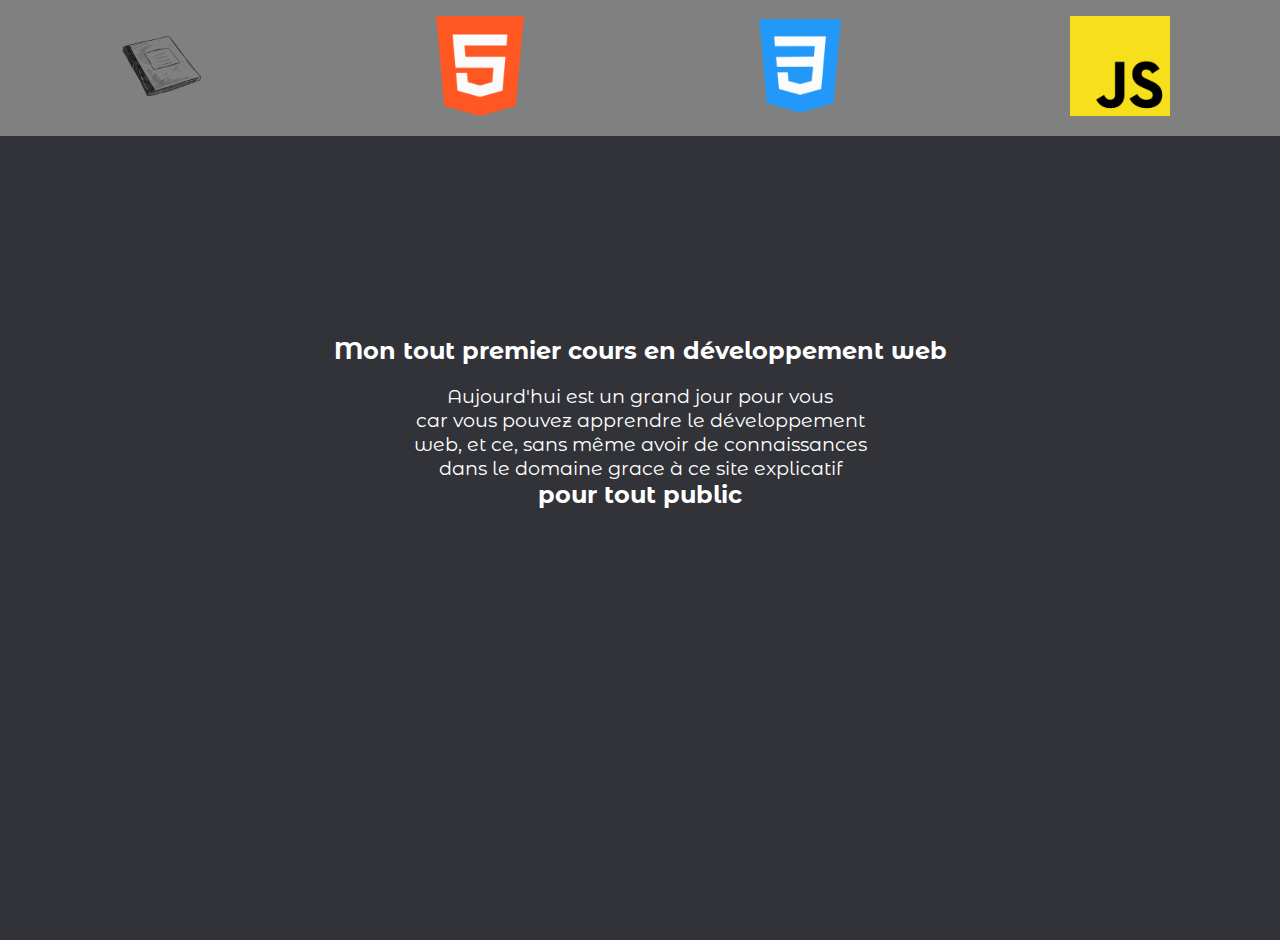
<file: index.html>
<!DOCTYPE html>
<html lang="en">

<head>
    <meta charset="UTF-8">
    <meta name="viewport" content="width=device-width, initial-scale=1.0">
    <title>projet 1</title>
    <link rel="stylesheet" href="style.css">
    <link href="https://fonts.googleapis.com/css2?family=Montserrat+Alternates&display=swap" rel="stylesheet">

</head>

<body>
    <header>
        <nav>
            <center><img id="img-hide" src="./assets/image/Hamburger_icon.svg.png" alt=""></center>
            <ul>
                <li>
                    <a href="./page/page-cours/page-cours.html"><img src="./assets/image/cahier.png" alt="cours"></a>
                </li>
                <li>
                    <a href="./page/page-HTML/html.html"><img src="./assets/image/HTML.png" alt="h.t.m.l"></a>
                </li>
                <li>
                    <a href="./page/page-CSS/CSS.html"><img src="./assets/image/CSS.png" alt="c.s.s"></a>
                </li>
                <li>
                    <a href="./page/page-JavaScript/javascript.html"><img src="./assets/image/javascript.png" alt="JavaScript"></a>
                </li>
            </ul>
        </nav>
    </header>

    <main>

        <section>
            <article id="article">
                <h1 class="first-text">Mon tout premier cours en développement web </h1>
                <p class="first-text">Aujourd'hui est un grand jour pour vous <br>car vous pouvez apprendre le
                    développement <br>web, et ce, sans même avoir de connaissances <br>dans le domaine grace à ce site
                    explicatif <br><b>pour tout public</b></p>
            </article>
        </section>
    </main>

    <footer>

    </footer>


</body>

</html>
</file>
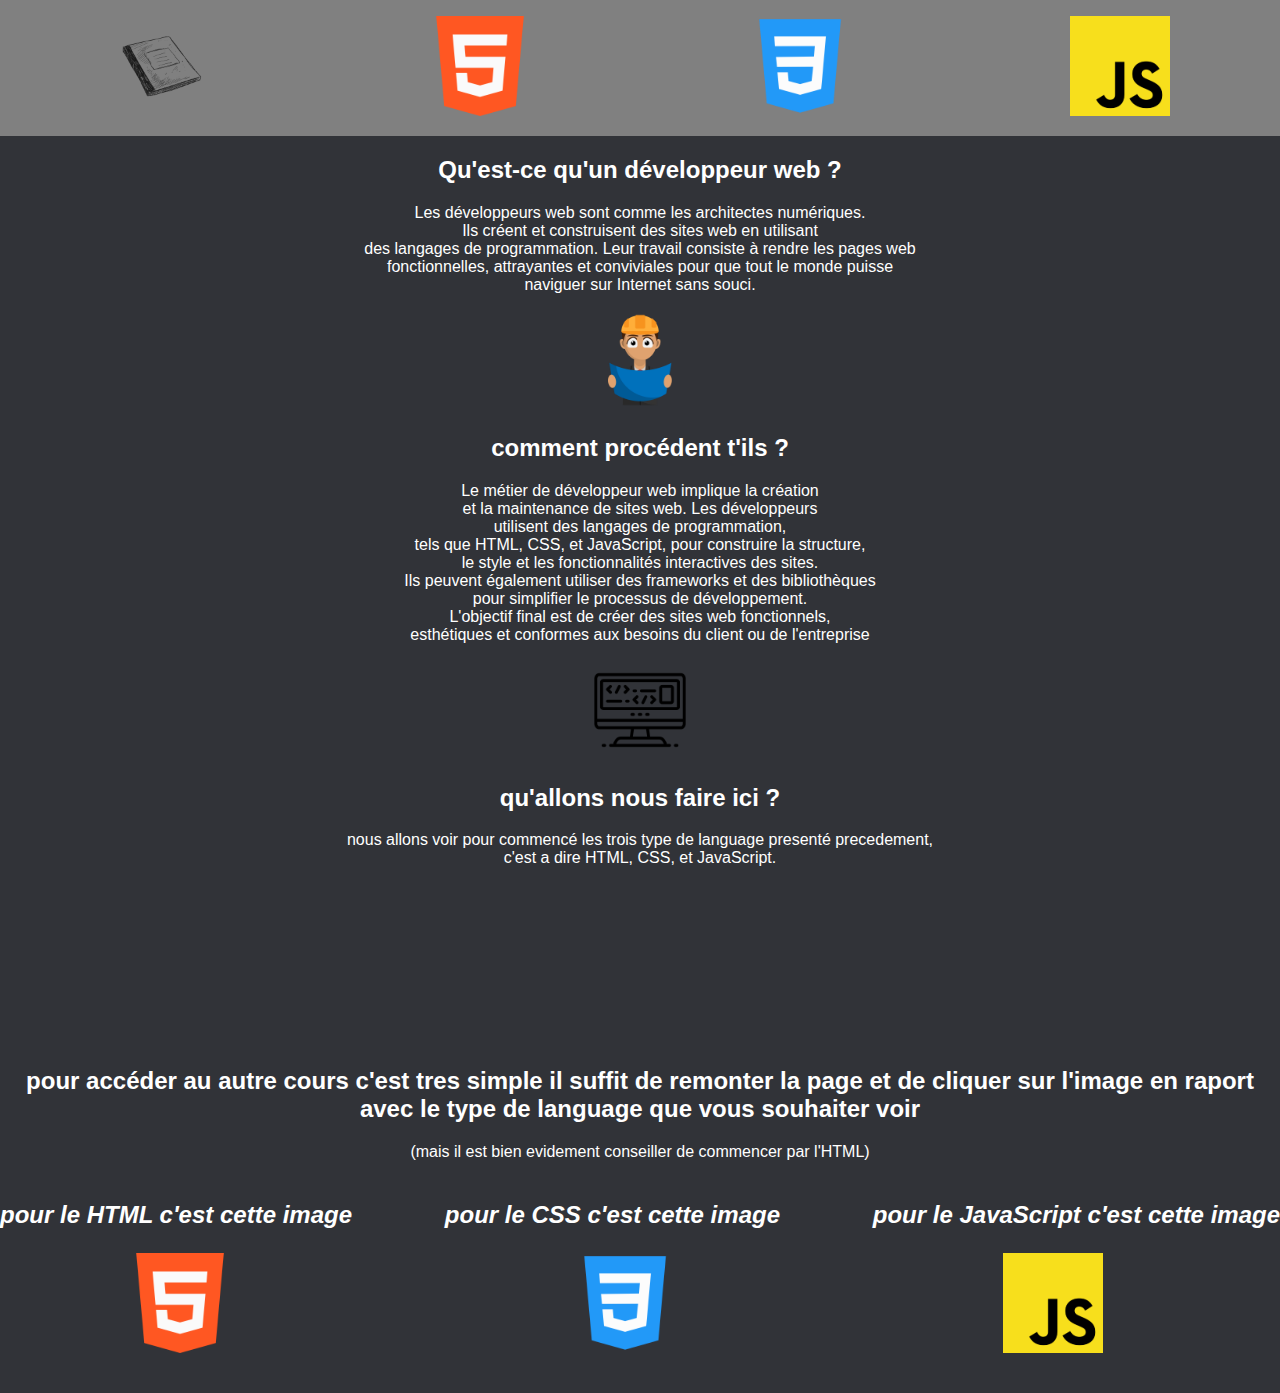
<file: page/page-cours/page-cours.html>
<!DOCTYPE html>
<html lang="fr">

<head>
    <meta charset="UTF-8">
    <meta name="viewport" content="width=device-width, initial-scale=1.0">
    <title>cours</title>
    <link rel="stylesheet" href="style.css">
</head>

<body>
    <header>
        <nav>
            <center><img id="img-hide" src="../../assets/image/Hamburger_icon.svg.png" alt=""></center>
            <ul>
                <li>
                    <a href="./page-cours.html"><img src="../../assets/image/cahier.png" alt="cours"></a>
                </li>
                <li>
                    <a href="../page-HTML/html.html"><img src="../../assets/image/HTML.png" alt="h.t.m.l"></a>
                </li>
                <li>
                    <a href="../page-CSS/CSS.html"><img src="../../assets/image/CSS.png" alt="c.s.s"></a>
                </li>
                <li>
                    <a href="../page-JavaScript/javascript.html"><img src="../../assets/image/javascript.png" alt="JavaScript"></a>
                </li>
            </ul>
        </nav>
    </header>

    <main>
        <div>
            <h2 class="appair">Qu'est-ce qu'un développeur web ?</h2>
            <p class="appair">Les développeurs web sont comme les architectes numériques. <br>Ils créent et construisent
                des sites web
                en utilisant <br>des langages de programmation. Leur travail consiste à rendre les pages web
                <br>fonctionnelles, attrayantes et conviviales pour que tout le monde puisse <br>naviguer sur Internet
                sans souci.
            </p>
            <center><img class="appair" src="../../assets/image/archite.png" alt=""></center>

        </div>
        <div>
            <h2 class="appair">comment procédent t'ils ?</h2>
            <p class="appair">Le métier de développeur web implique la création <br>et la maintenance de sites web. Les développeurs
                <br>utilisent des langages de programmation,<br> tels que HTML, CSS, et JavaScript, pour construire la
                structure,<br>le style et les fonctionnalités interactives des sites. <br>Ils peuvent également utiliser
                des frameworks et des bibliothèques <br>pour simplifier le processus de développement. <br>L'objectif
                final est de créer des sites web fonctionnels, <br>esthétiques et conformes aux besoins du client ou de
                l'entreprise </p>
            <center><img class="first" src="../../assets/image/coding_computer_pc_screen_icon_193866.png" alt="">
            </center>
        </div>
        <div>
            <h2 class="appair">qu'allons nous faire ici ?</h2>
            <p class="appair">nous allons voir pour commencé les trois type de language presenté precedement, <br> c'est a dire HTML,
                CSS, et JavaScript.</p>
        </div>
        <div class="first-div">
            <h2>pour accéder au autre cours c'est tres simple il suffit de remonter la page et de cliquer sur l'image en
                raport avec le type de language que vous souhaiter voir</h2>
                <p class="appair">(mais il est bien evidement conseiller de commencer par l'HTML)</p>
            <div class="seconde-div" >
                <div class="div-img1">
                    <p>pour le HTML c'est cette image</p>
                    <img class="img" id="img1" src="../../assets/image/HTML.png" alt="">
                </div>
                <div class="div-img2">
                    <p>pour le CSS c'est cette image</p>
                    <img class="img" id="img2" src="../../assets/image/CSS.png" alt="">
                </div>
                <div class="div-img3">
                    <p>pour le JavaScript c'est cette image</p>
                    <img class="img" id="img3" src="../../assets/image/javascript.png" alt="">
                </div>
            </div>
        </div>
    </main>

    <footer>
        
    </footer>
</body>

</html>
</file>
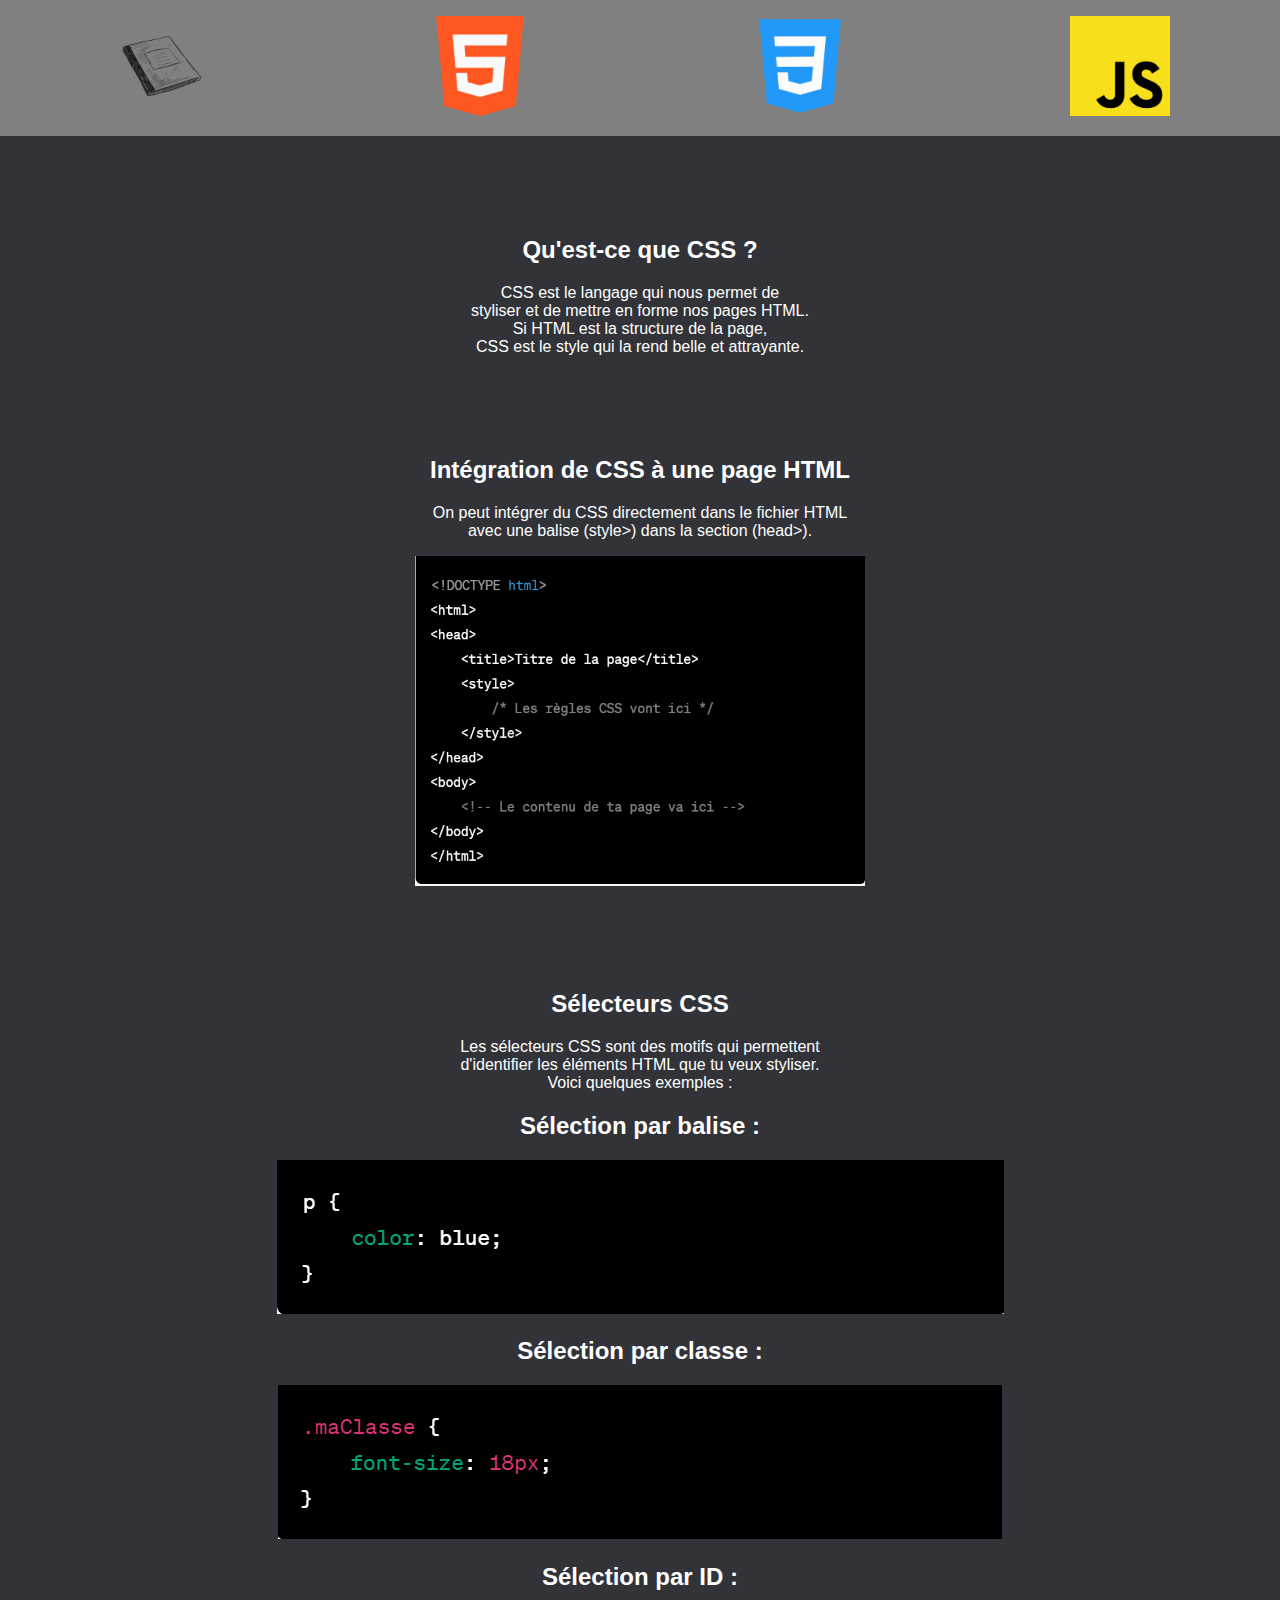
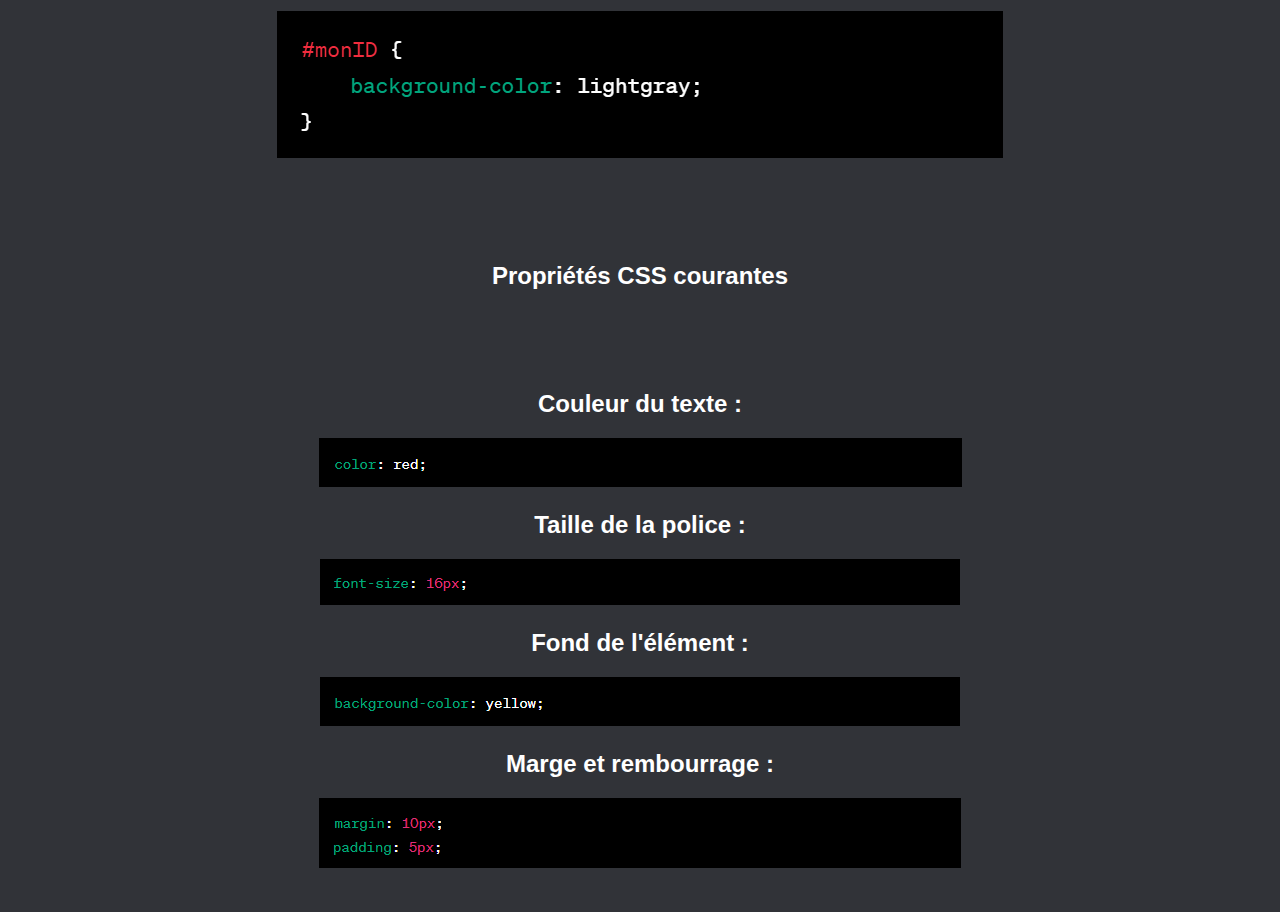
<file: page/page-CSS/CSS.html>
<!DOCTYPE html>
<html lang="en">

<head>
    <meta charset="UTF-8">
    <meta name="viewport" content="width=device-width, initial-scale=1.0">
    <title>Document</title>
    <link rel="stylesheet" href="style.css">
</head>

<body>
    <header>
        <nav>
            <center><img id="img-hide" src="../../assets/image/Hamburger_icon.svg.png" alt=""></center>
            <ul>
                <li>
                    <a href="../page-cours/page-cours.html"><img src="../../assets/image/cahier.png" alt="cours"></a>
                </li>
                <li>
                    <a href="../page-HTML/html.html"><img src="../../assets/image/HTML.png" alt="h.t.m.l"></a>
                </li>
                <li>
                    <a href="./CSS.html"><img src="../../assets/image/CSS.png" alt="c.s.s"></a>
                </li>
                <li>
                    <a href="../page-JavaScript/javascript.html"><img src="../../assets/image/javascript.png" alt="JavaScript"></a>
                </li>
            </ul>
        </nav>
    </header>

    <main>
        <div>
            <h2 class="appair">Qu'est-ce que CSS ?</h2>
            <p class="appair">CSS est le langage qui nous permet de <br> styliser et de mettre en forme nos pages HTML.
                <br> Si HTML est la structure de la page, <br> CSS est le style qui la rend belle et attrayante.</p>
        </div>
        <div>
            <h2 class="appair">Intégration de CSS à une page HTML</h2>
            <p class="appair">On peut intégrer du CSS directement dans le fichier HTML <br>avec une balise (style>) dans la section (head>).</p>
            <center><img class="appair" id="link" src="../../assets/image/css join.png" alt=""></center>
        </div>
        <div>
            <h2 class="appair">Sélecteurs CSS</h2>
            <p class="appair">Les sélecteurs CSS sont des motifs qui permettent <br>d'identifier les éléments HTML que tu veux styliser. <br>Voici quelques exemples :
            <h2 class="appair">Sélection par balise :</h2>
            <center><img class="appair" class="select" src="../../assets/image/color.png" alt=""></center>
            <h2 class="appair">Sélection par classe :</h2>
            <center><img class="appair" class="select" src="../../assets/image/classe.png" alt=""></center>
            <h2 class="appair">Sélection par ID :</h2>
            <center><img class="appair" class="select" src="../../assets/image/id.png" alt=""></center>
        </div>
        <div>
            <h2 id="space" class="appair">Propriétés CSS courantes</h2>
            <h2 class="appair">Couleur du texte :</h2>
            <center><img class="appair" class="select" src="../../assets/image/color presentation.png" alt=""></center>
            <h2 class="appair">Taille de la police :</h2>
            <center><img class="appair" class="select" src="../../assets/image/size.png" alt=""></center>
            <h2 class="appair">Fond de l'élément :</h2>
            <center><img class="appair" class="select" src="../../assets/image/arriere.png" alt=""></center>
            <h2 class="appair">Marge et rembourrage :</h2>
            <center><img class="appair" class="select" src="../../assets/image/margin.png" alt=""></center>
        </div>
    </main>

    <footer>
        
    </footer>
</body>

</html>
</file>
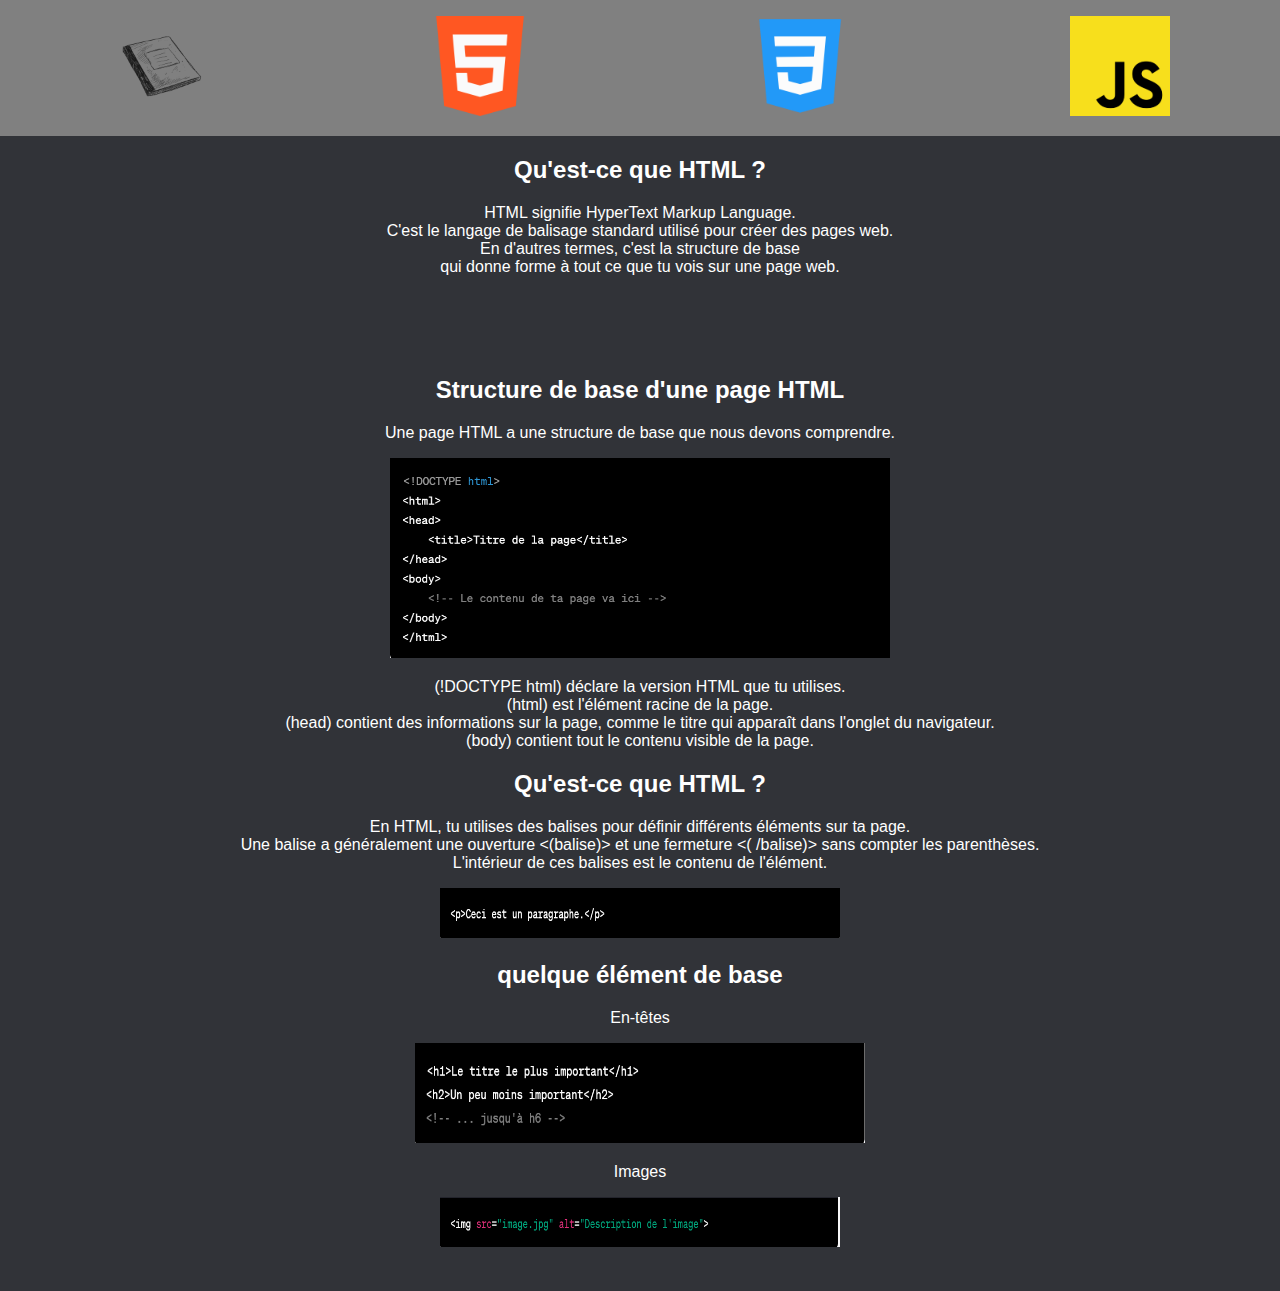
<file: page/page-HTML/html.html>
<!DOCTYPE html>
<html lang="en">

<head>
    <meta charset="UTF-8">
    <meta name="viewport" content="width=device-width, initial-scale=1.0">
    <title>page html</title>
    <link rel="stylesheet" href="style.css">
</head>

<body>
    <header>
        <nav>
            <center><img id="img-hide" src="../../assets/image/Hamburger_icon.svg.png" alt=""></center>
            <ul>
                <li>
                    <a href="../page-cours/page-cours.html"><img src="../../assets/image/cahier.png" alt="cours"></a>
                </li>
                <li>
                    <a href="./html.html"><img src="../../assets/image/HTML.png" alt="h.t.m.l"></a>
                </li>
                <li>
                    <a href="../page-CSS/CSS.html"><img src="../../assets/image/CSS.png" alt="c.s.s"></a>
                </li>
                <li>
                    <a href="../page-JavaScript/javascript.html"><img src="../../assets/image/javascript.png" alt="JavaScript"></a>
                </li>
            </ul>
        </nav>
    </header>

    <main>
        <div>
            <h2 class="appair">Qu'est-ce que HTML ?</h2>
            <p class="appair">HTML signifie HyperText Markup Language. <br>C'est le langage de balisage standard utilisé
                pour créer des pages web. <br>En d'autres termes, c'est la structure de base <br>qui donne forme à tout
                ce que tu vois sur une page web.
            </p>
        </div>
        <div id="div2">
            <h2 class="appair">Structure de base d'une page HTML</h2>
            <p class="appair">Une page HTML a une structure de base que nous devons comprendre.</p>
            <center><img class="appair" id="img-htmlbase" src="../../assets/image/html base.png" alt=""></center>
            <p class="appair">(!DOCTYPE html) déclare la version HTML que tu utilises. <br>
                (html) est l'élément racine de la page. <br>
                (head) contient des informations sur la page, comme le titre qui apparaît dans l'onglet du navigateur.
                <br>
                (body) contient tout le contenu visible de la page.</p>
        </div>
        <div>
            <h2 class="appair">Qu'est-ce que HTML ?</h2>
            <p class="appair">En HTML, tu utilises des balises pour définir différents éléments sur ta page. <br>Une
                balise a généralement une ouverture <(balise)> et une fermeture <( /balise)> sans compter les
                        parenthèses. <br>L'intérieur de ces balises est le contenu de l'élément.</p>
            <center><img class="appair" id="img-htmlbase2" src="../../assets/image/paragraphe.png" alt=""></center>
        </div>
        <div>
            <h2 class="appair">quelque élément de base</h2>
            <p class="appair">En-têtes</p>
            <center><img id="img-htmlbase3" class="appair" src="../../assets/image/en tete.png" alt=""></center>
            <p class="appair">Images </p>
            <center><img id="img-htmlbase4" src="../../assets/image/img.png" alt=""></center>
        </div>
    </main>

    <footer>
        
    </footer>
</body>

</html>
</file>
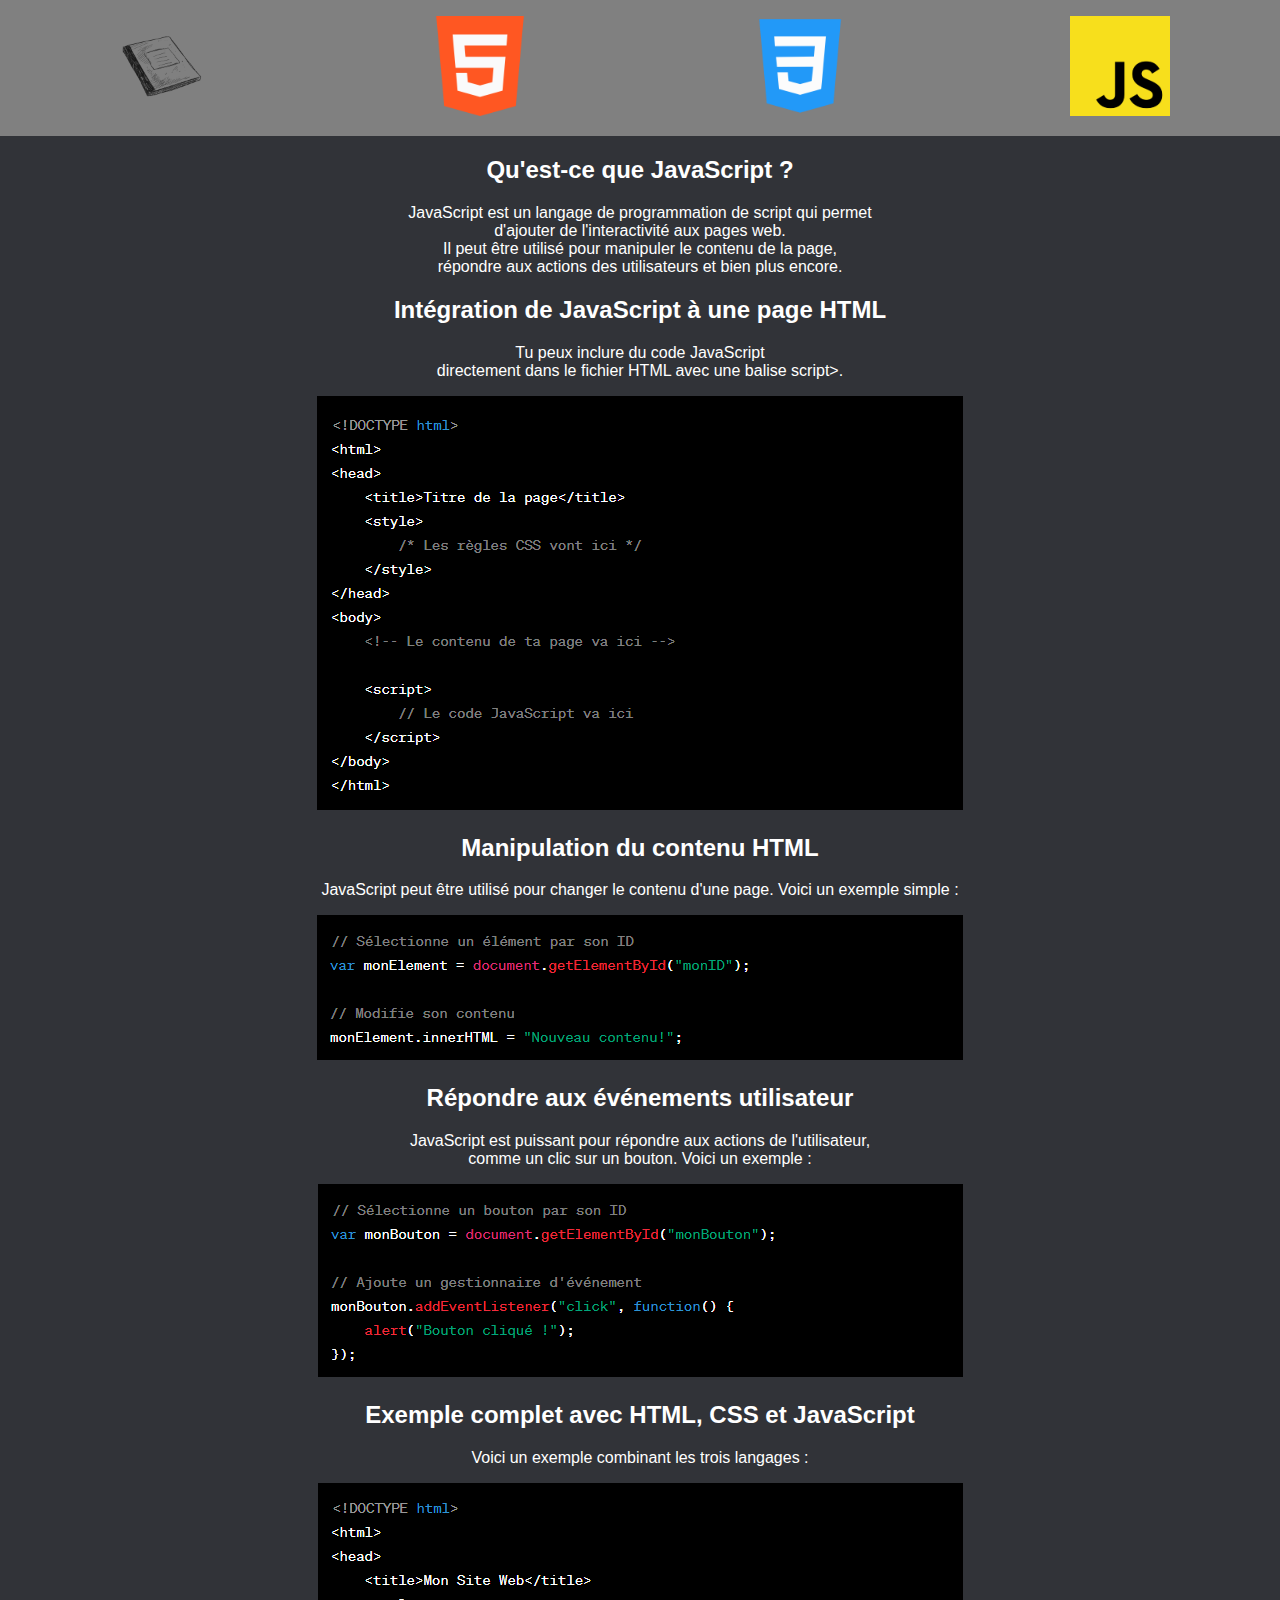
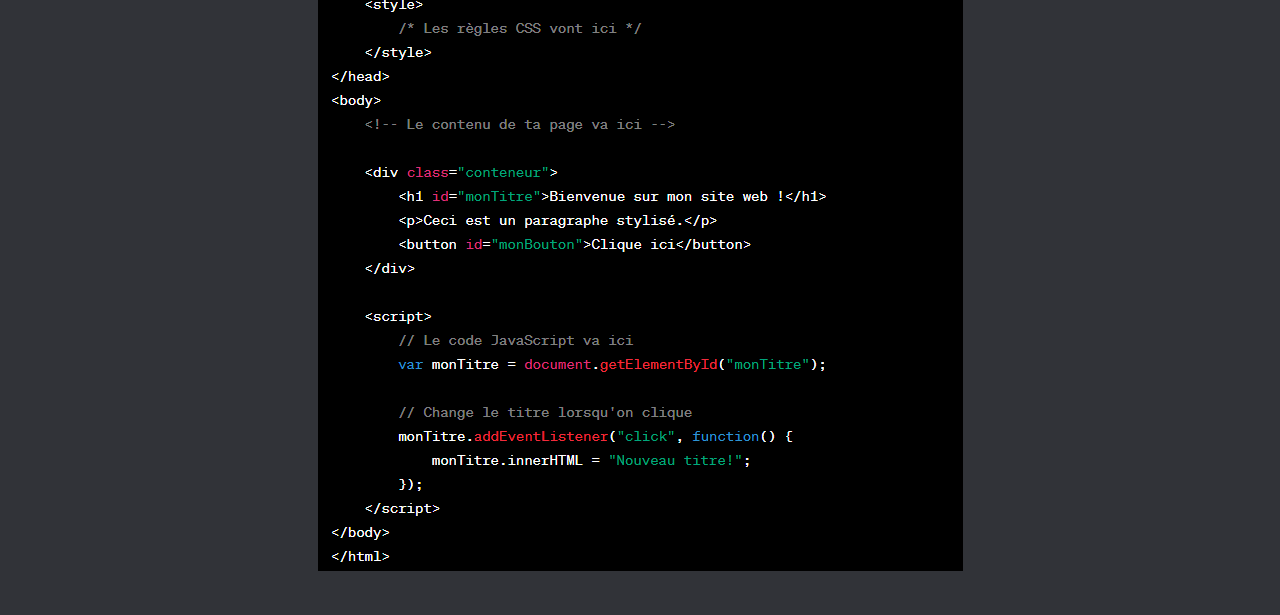
<file: page/page-JavaScript/javascript.html>
<!DOCTYPE html>
<html lang="en">
<head>
    <meta charset="UTF-8">
    <meta name="viewport" content="width=device-width, initial-scale=1.0">
    <title>JavaScript</title>
    <link rel="stylesheet" href="style.css">
</head>
<body>
    <header>
        <nav>
            <center><img id="img-hide" src="../../assets/image/Hamburger_icon.svg.png" alt=""></center>
            <ul>
                <li>
                    <a href="../page-cours/page-cours.html"><img src="../../assets/image/cahier.png" alt="cours"></a>
                </li>
                <li>
                    <a href="../page-HTML/html.html"><img src="../../assets/image/HTML.png" alt="h.t.m.l"></a>
                </li>
                <li>
                    <a href="../page-CSS/CSS.html"><img src="../../assets/image/CSS.png" alt="c.s.s"></a>
                </li>
                <li>
                    <a href="./javascript.html"><img src="../../assets/image/javascript.png" alt="JavaScript"></a>
                </li>
            </ul>
        </nav>
    </header>

    <main>
        <div>
            <h2 class="appair">Qu'est-ce que JavaScript ?</h2>
            <p class="appair">JavaScript est un langage de programmation de script qui permet <br>d'ajouter de l'interactivité aux pages web. <br>Il peut être utilisé pour manipuler le contenu de la page,<br> répondre aux actions des utilisateurs et bien plus encore.</p>
        </div>
        <div>
            <h2 class="appair">Intégration de JavaScript à une page HTML</h2>
            <p class="appair">Tu peux inclure du code JavaScript <br> directement dans le fichier HTML avec une balise script>.</p>
            <center><img class="appair" src="../../assets/image/link java.png" alt=""></center>
        </div>
        <div>
            <h2 class="appair">Manipulation du contenu HTML</h2>
            <p class="appair">JavaScript peut être utilisé pour changer le contenu d'une page. Voici un exemple simple :</p>
            <center><img class="appair" src="../../assets/image/mani.png" alt=""></center>
        </div>
        <div>
            <h2 class="appair">Répondre aux événements utilisateur</h2>
            <p class="appair">JavaScript est puissant pour répondre aux actions de l'utilisateur, <br>comme un clic sur un bouton. Voici un exemple :</p>
            <center><img class="appair" src="../../assets/image/javascript rep.png" alt=""></center>
        </div>
        <div>
            <h2 class="appair">Exemple complet avec HTML, CSS et JavaScript</h2>
            <p class="appair">Voici un exemple combinant les trois langages :</p>
            <center><img class="appair" src="../../assets/image/fin.png" alt=""></center>
        </div>
    </main>

    <footer>
        
    </footer>
</body>
</html>
</file>
<file: style.css>
@import url('https://fonts.googleapis.com/css2?family=Montserrat+Alternates&display=swap');



body {
    font-family: 'Montserrat Alternates', sans-serif;
    margin: 0;
    background-color: #313338;
    color: white;
    min-height: 100vh;
    margin-bottom: 40px;
}

#img-hide{
display: none;
}

header {
    display: flex;
    justify-content: center;
    align-items: center;
    background-color: grey;

}

header ul {
    display: flex;
    justify-content: space-around;
    list-style: none;
    padding: 0;
}
    
header ul img:hover {
    transform: scale(1.2); 
}

header li img{
    width: 100px;
    height: 100px;
}

header nav {
    width: 100%;
}

@media screen and (max-width: 800px) {
    header ul {
        display: none;
    }
     
    #img-hide {
        display: flex;
        width: 100px;
        height: 100px;
        justify-content: center;
    }
}


/* header */

h1 {
    display: flex;
    justify-content: center;
    margin-top: 200px;
    font-size: x-large;
}

p {
    font-size: larger;
}

main article {
    align-content: center;
}

b {
    font-size: x-large;
}

.first-text {
    animation: animationopacite 3s ease-in-out;
    text-align: center;
}

@keyframes animationopacite {
    0% { opacity: 0; }
    50% { opacity: 0.5;}
    100% { opacity: 1; }
}

.first-text {
    opacity: 1;
    transition: opacity 1s ease-in-out;
}

#triggerCheckbox:checked .first-text {
    opacity: 0;
}

.transition {
    display: flex;
    justify-content: center;
    margin-top: 200px;
}

#exemple {
    margin-top: 200px;
}

#img-fleche {
    width: 50px;
    height: 50px;

}


    

#article-sec{
    position: absolute;
}

#article-sec .sec-text-bold{
margin-left: 380px;
font-weight: 300px;
font-size: x-large;
}

#article-sec p {
    margin-left: 280px;
}

.sec-text {

    text-align: center;

}

.sec-text2 {
    position: absolute;
    gap: 100px;
}

.first-li {
    display: flex;
    flex-direction: column;

}
</file>
<file: page/page-cours/style.css>
body {
    font-family: 'Montserrat Alternates', sans-serif;
    margin: 0;
    background-color: #313338;
    color: white;
    min-height: 100vh;
    margin-bottom: 40px;
}

#img-hide{
display: none;
}

header {
    display: flex;
    justify-content: center;
    align-items: center;
    background-color: grey;

}

header ul {
    display: flex;
    justify-content: space-around;
    list-style: none;
    padding: 0;
}
    
header ul img:hover {
    transform: scale(1.2); 
}

header li img{
    width: 100px;
    height: 100px;
}

header nav {
    width: 100%;
}

@media screen and (max-width: 800px) {
    header ul {
        display: none;
    }
     
    #img-hide {
        display: flex;
        width: 100px;
        height: 100px;
        justify-content: center;
    }
}


#triggerText {
    cursor: pointer;
    padding: 10px;
    background-color: #313338;
    display: inline-block;
    user-select: none; 
}

#animatedDiv {
    width: 100px;
    height: 100px;
    background-color: blue;
    position: absolute;
    top: 50%;
    left: 50%;
    transform: translate(-50%, -50%);
    opacity: 0;
    transition: opacity 1s ease-in-out;
}

#triggerText:active + #animatedDiv {
    opacity: 1;
}

img {
    height: 100px;
    width: 100px;

}

h2 {
    text-align: center;
}

.appair {
    animation: animationopacite 3s ease-in-out;
    text-align: center;
}

@keyframes animationopacite {
    0% { opacity: 0; }
    50% { opacity: 0.5;}
    100% { opacity: 1; }
}

#first {
width: 100px;
height: 100px;
}

.img {
    width: 100px;
    height: 100px;
    display: flex;
    justify-content: center;
    margin-left: 130px;
}



.seconde-div {
    display: flex;
    justify-content: space-between;
}

.div-img1{
    display: flex;
    flex-direction: column;
    font-size: x-large;
    font-style: oblique;
    font-weight: bold;
}

.div-img2{
    display: flex;
    flex-direction: column;
    font-size: x-large;
    font-style: oblique;
    font-weight: bold;
}

.div-img3 {
    display: flex;
    flex-direction: column;
    font-size: x-large;
    font-style: oblique;
    font-weight: bold;
}

.first-div {
    margin-top: 200px;
}

@media screen and (max-width: 900px) {

    .seconde-div {
        display: flex;
        flex-direction: column;
        justify-content: center;
        align-items: center;
    }

    #img3 {
         padding-left: 20px;
    }

    #img2 {
        padding-right: 10px;
    }
 
}
</file>
<file: page/page-CSS/style.css>
body {
    font-family: 'Montserrat Alternates', sans-serif;
    margin: 0;
    background-color: #313338;
    color: white;
    min-height: 100vh;
    margin-bottom: 40px;
}

#img-hide{
display: none;
}

header {
    display: flex;
    justify-content: center;
    align-items: center;
    background-color: grey;

}

header ul {
    display: flex;
    justify-content: space-around;
    list-style: none;
    padding: 0;
}
    
header ul img:hover {
    transform: scale(1.2); 
}

header li img{
    width: 100px;
    height: 100px;
}

header nav {
    width: 100%;
}

@media screen and (max-width: 800px) {
    header ul {
        display: none;
    }
     
    #img-hide {
        display: flex;
        width: 100px;
        height: 100px;
        justify-content: center;
    }
}


.appair {
    animation: animationopacite 3s ease-in-out;
    text-align: center;
}

@keyframes animationopacite {
    0% { opacity: 0; }
    50% { opacity: 0.5;}
    100% { opacity: 1; }
}

#link {
width: 450px;
height: 330px;
}

div {
    margin-top: 100px;
}

#space {
    margin-bottom: 100px;
}
</file>
<file: page/page-HTML/style.css>
body {
    font-family: 'Montserrat Alternates', sans-serif;
    margin: 0;
    background-color: #313338;
    color: white;
    min-height: 100vh;
    margin-bottom: 40px;
}

#img-hide{
display: none;
}

header {
    display: flex;
    justify-content: center;
    align-items: center;
    background-color: grey;

}

header ul {
    display: flex;
    justify-content: space-around;
    list-style: none;
    padding: 0;
}
    
header ul img:hover {
    transform: scale(1.2); 
}

header li img{
    width: 100px;
    height: 100px;
}

header nav {
    width: 100%;
}

@media screen and (max-width: 800px) {
    header ul {
        display: none;
    }
     
    #img-hide {
        display: flex;
        width: 100px;
        height: 100px;
        justify-content: center;
    }
}


.appair {
    animation: animationopacite 3s ease-in-out;
    text-align: center;
}

@keyframes animationopacite {
    0% { opacity: 0; }
    50% { opacity: 0.5;}
    100% { opacity: 1; }
}

#img-htmlbase {
    width: 500px;
    height: 200px;
}

 #div2 {
    margin-top: 100px;
}
#img-htmlbase2 {
    width: 400px;
    height: 50px;
}

#img-htmlbase3 {
    width: 450px;
    height: 100px;
}

#img-htmlbase4 {
    width: 400px;
    height: 50px;
}
</file>
<file: page/page-JavaScript/style.css>
body {
    font-family: 'Montserrat Alternates', sans-serif;
    margin: 0;
    background-color: #313338;
    color: white;
    min-height: 100vh;
    margin-bottom: 40px;
}

#img-hide{
display: none;
}

header {
    display: flex;
    justify-content: center;
    align-items: center;
    background-color: grey;

}

header ul {
    display: flex;
    justify-content: space-around;
    list-style: none;
    padding: 0;
}
    
header ul img:hover {
    transform: scale(1.2); 
}

header li img{
    width: 100px;
    height: 100px;
}

header nav {
    width: 100%;
}

@media screen and (max-width: 800px) {
    header ul {
        display: none;
    }
     
    #img-hide {
        display: flex;
        width: 100px;
        height: 100px;
        justify-content: center;
    }
}


.appair {
    animation: animationopacite 3s ease-in-out;
    text-align: center;
}

@keyframes animationopacite {
    0% { opacity: 0; }
    50% { opacity: 0.5;}
    100% { opacity: 1; }
}
</file>
